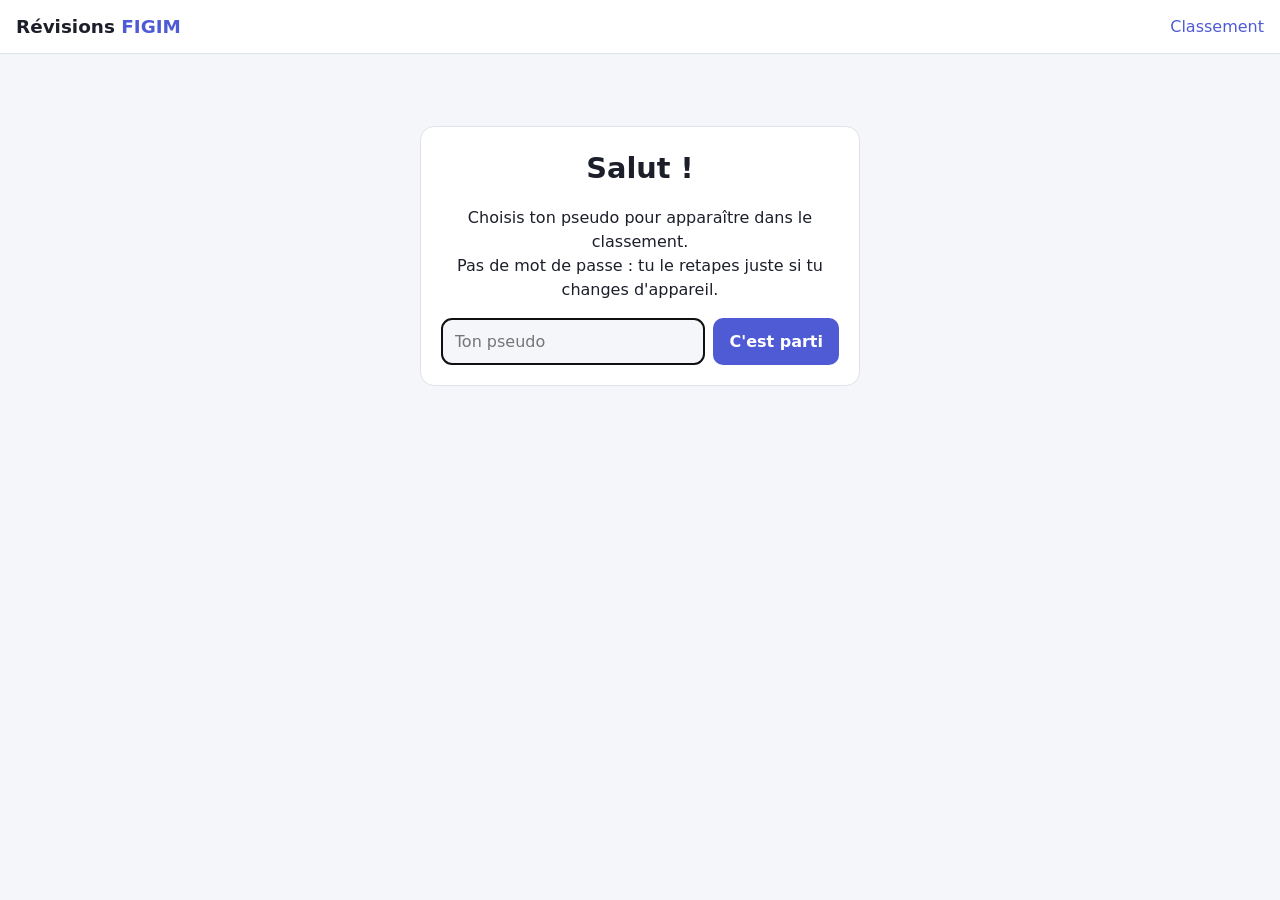
<file: index.html>
<!doctype html>
<html lang="fr">
<head>
  <meta charset="utf-8">
  <meta name="viewport" content="width=device-width, initial-scale=1">
  <title>Révisions FIGIM</title>
  <link rel="stylesheet" href="css/style.css">
</head>
<body>
  <header class="barre">
    <a class="logo" href="./">Révisions <span>FIGIM</span></a>
    <nav>
      <a href="classement.html">Classement</a>
      <button id="joueur" class="joueur" hidden></button>
    </nav>
  </header>

  <main>
    <!-- Écran pseudo : affiché tant qu'aucun nom n'est enregistré -->
    <section id="ecran-pseudo" class="carte centre" hidden>
      <h1>Salut !</h1>
      <p>Choisis ton pseudo pour apparaître dans le classement.<br>Pas de mot de passe : tu le retapes juste si tu changes d'appareil.</p>
      <form id="form-pseudo">
        <input id="champ-pseudo" maxlength="20" autocomplete="nickname" placeholder="Ton pseudo" required>
        <button type="submit">C'est parti</button>
      </form>
    </section>

    <!-- Accueil -->
    <section id="ecran-accueil" hidden>
      <h1 id="bonjour"></h1>
      <p class="discret" id="annee"></p>

      <div id="prochains-ds" class="carte" hidden>
        <h2>Prochains DS</h2>
        <ul id="liste-ds"></ul>
      </div>

      <div class="filtres" role="group" aria-label="Filtrer les matières">
        <button data-filtre="toutes" class="actif">Toutes</button>
        <button data-filtre="jouables">Disponibles</button>
      </div>

      <div id="matieres"></div>
    </section>
  </main>

  <script type="module" src="js/app.js"></script>
</body>
</html>
</file>
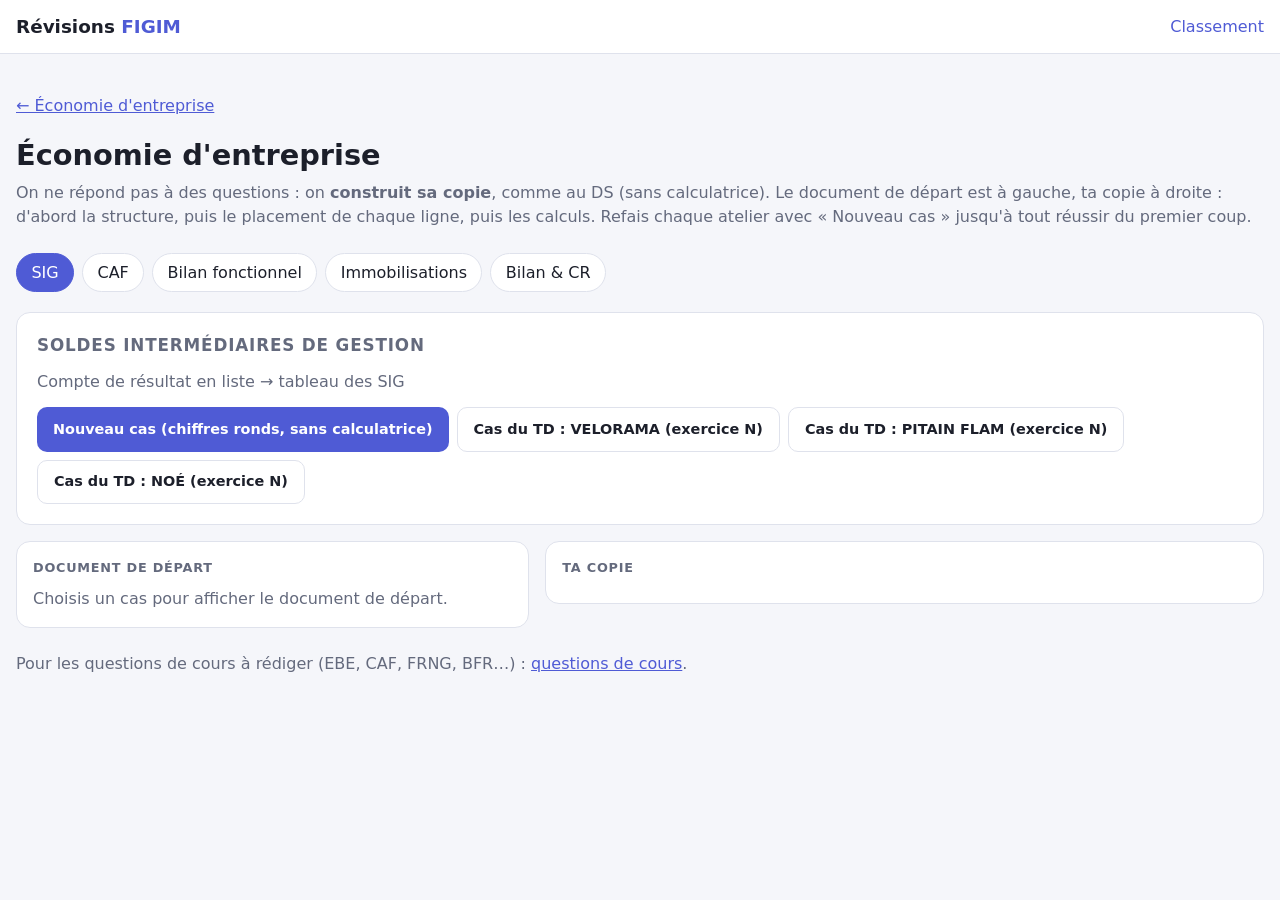
<file: atelier-eco.html>
<!doctype html>
<html lang="fr">
<head>
  <meta charset="utf-8">
  <meta name="viewport" content="width=device-width, initial-scale=1">
  <title>Économie d'entreprise — Révisions FIGIM</title>
  <link rel="stylesheet" href="css/style.css">
</head>
<body class="page-atelier">
  <header class="barre">
    <a class="logo" href="./">Révisions <span>FIGIM</span></a>
    <nav>
      <a href="classement.html">Classement</a>
    </nav>
  </header>

  <main>
    <p><a href="matiere.html?matiere=analyse-financiere">← Économie d'entreprise</a></p>
    <h1>Économie d'entreprise</h1>
    <p class="discret">On ne répond pas à des questions : on <strong>construit sa copie</strong>, comme au DS (sans calculatrice).
      Le document de départ est à gauche, ta copie à droite : d'abord la structure, puis le placement de chaque ligne, puis les calculs.
      Refais chaque atelier avec « Nouveau cas » jusqu'à tout réussir du premier coup.</p>

    <div class="filtres" id="onglets" role="tablist"></div>

    <section class="carte">
      <h2 id="titre-atelier"></h2>
      <p class="discret" id="dossier-atelier"></p>
      <div class="choix-cas" id="choix-cas"></div>
    </section>

    <div id="espace" class="espace-atelier">
      <aside class="panneau-donnees">
        <p class="panneau-titre">Document de départ</p>
        <div id="donnees"></div>
      </aside>
      <section class="panneau-copie">
        <p class="panneau-titre">Ta copie</p>
        <div id="copie"></div>
      </section>
    </div>

    <p class="discret lien-cours">Pour les questions de cours à rédiger (EBE, CAF, FRNG, BFR…) :
      <a href="jouer.html?matiere=analyse-financiere">questions de cours</a>.</p>
  </main>

  <script type="module" src="js/eco/page.js"></script>
</body>
</html>
</file>
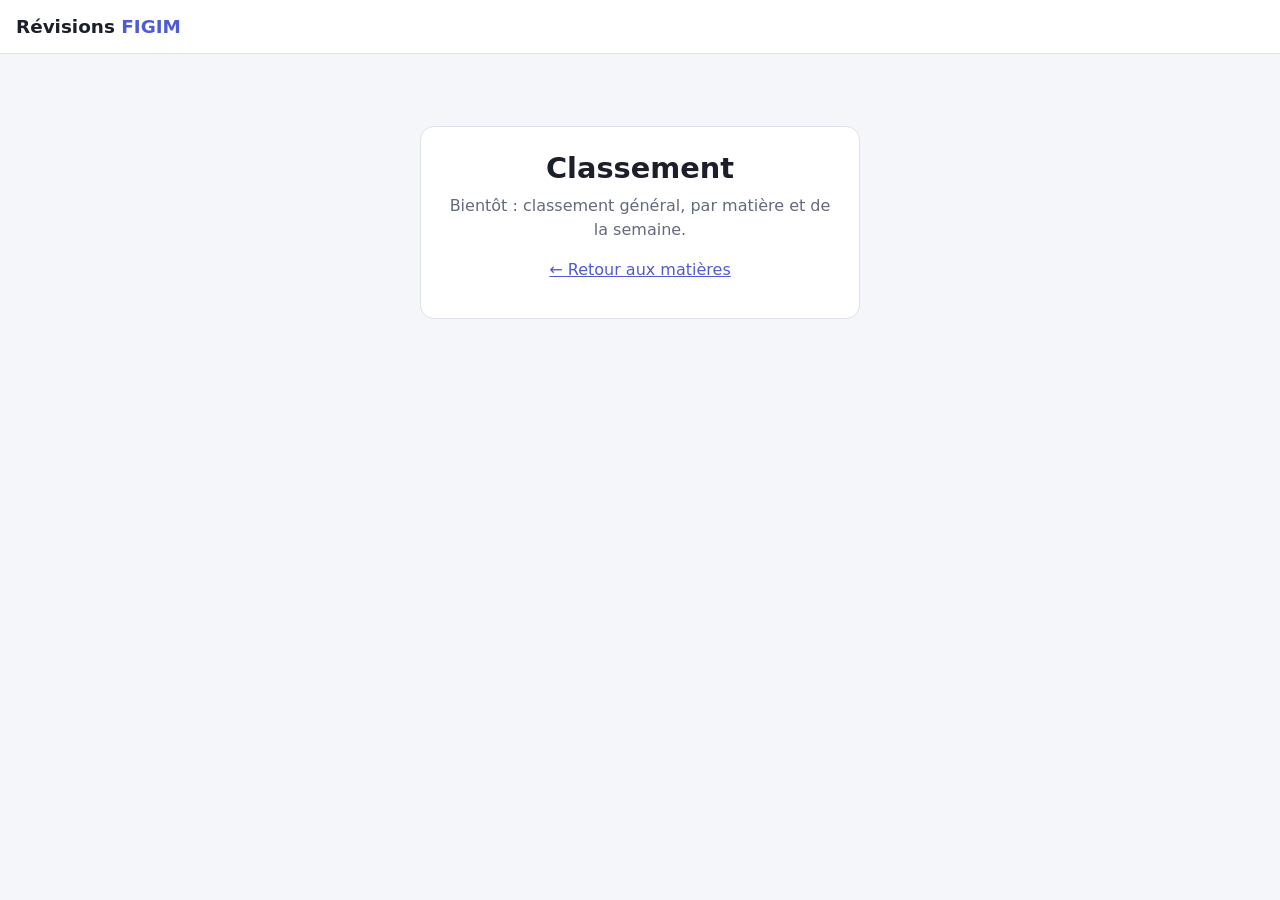
<file: classement.html>
<!doctype html>
<html lang="fr">
<head>
  <meta charset="utf-8">
  <meta name="viewport" content="width=device-width, initial-scale=1">
  <title>Classement — Révisions FIGIM</title>
  <link rel="stylesheet" href="css/style.css">
</head>
<body>
  <header class="barre">
    <a class="logo" href="./">Révisions <span>FIGIM</span></a>
  </header>
  <main>
    <section class="carte centre">
      <h1>Classement</h1>
      <p class="discret">Bientôt : classement général, par matière et de la semaine.</p>
      <p><a href="./">← Retour aux matières</a></p>
    </section>
  </main>
</body>
</html>
</file>
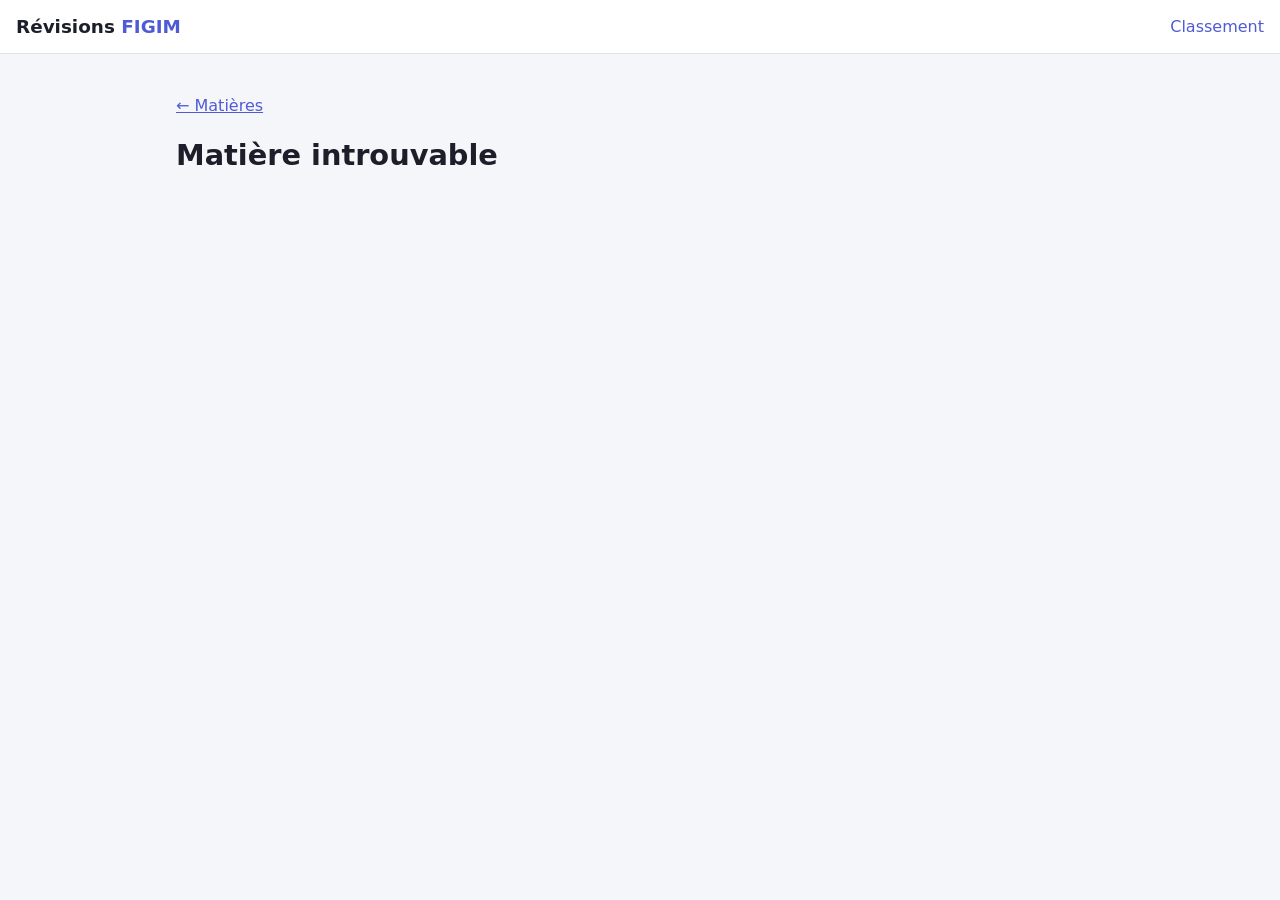
<file: matiere.html>
<!doctype html>
<html lang="fr">
<head>
  <meta charset="utf-8">
  <meta name="viewport" content="width=device-width, initial-scale=1">
  <title>Matière — Révisions FIGIM</title>
  <link rel="stylesheet" href="css/style.css">
</head>
<body>
  <header class="barre">
    <a class="logo" href="./">Révisions <span>FIGIM</span></a>
    <nav>
      <a href="classement.html">Classement</a>
    </nav>
  </header>

  <main>
    <p><a href="./">← Matières</a></p>
    <h1 id="titre-matiere">Chargement…</h1>
    <p id="sous-titre" class="discret"></p>

    <section id="bloc-cours" hidden>
      <h2>Cours</h2>
      <div id="liste-cours" class="grille"></div>
    </section>

    <section id="bloc-exercices" hidden>
      <h2>S'entraîner</h2>
      <div id="liste-exercices" class="grille"></div>
    </section>
  </main>

  <script type="module" src="js/matiere.js"></script>
</body>
</html>
</file>
<file: css/style.css>
:root {
  --fond: #f5f6fa;
  --surface: #ffffff;
  --texte: #1c1f2a;
  --discret: #646a7d;
  --bord: #dfe2ec;
  --accent: #4f5bd5;
  --accent-texte: #ffffff;
  --verrou: #eef0f5;
  --bon: #1f8a4c;
  --bon-fond: #e5f6ec;
  --faux: #c4373a;
  --faux-fond: #fbe9e9;
  --moyen: #b26a00;
  color-scheme: light dark;
}

@media (prefers-color-scheme: dark) {
  :root {
    --fond: #13151c;
    --surface: #1d2029;
    --texte: #e9ebf2;
    --discret: #9aa0b4;
    --bord: #2e3240;
    --accent: #8c95ff;
    --accent-texte: #13151c;
    --verrou: #181a22;
    --bon: #5fd08f;
    --bon-fond: #173326;
    --faux: #ff8a8c;
    --faux-fond: #3a1d20;
    --moyen: #f0b45a;
  }
}

* { box-sizing: border-box; }

body {
  margin: 0;
  min-height: 100vh;
  font-family: system-ui, -apple-system, "Segoe UI", sans-serif;
  background: var(--fond);
  color: var(--texte);
  line-height: 1.5;
}

a { color: var(--accent); }

.barre {
  display: flex;
  align-items: center;
  justify-content: space-between;
  gap: 1rem;
  padding: 0.8rem 16px;
  border-bottom: 1px solid var(--bord);
  background: var(--surface);
}
.barre nav { display: flex; align-items: center; gap: 1rem; }
.barre nav a { text-decoration: none; font-weight: 500; }
.logo { font-weight: 700; font-size: 1.15rem; color: var(--texte); text-decoration: none; }
.logo span { color: var(--accent); }

main { max-width: 960px; margin: 0 auto; padding: 1.5rem 16px 3rem; }

h1 { margin: 0 0 0.25rem; font-size: 1.8rem; }
h2 { margin: 2rem 0 0.75rem; font-size: 1.05rem; text-transform: uppercase; letter-spacing: 0.05em; color: var(--discret); }
.discret { color: var(--discret); margin: 0; }

.carte {
  background: var(--surface);
  border: 1px solid var(--bord);
  border-radius: 14px;
  padding: 1.25rem;
  margin-top: 1.25rem;
}
.carte h2 { margin-top: 0; }
.centre { max-width: 440px; margin: 3rem auto 0; text-align: center; }

form { display: flex; gap: 0.5rem; margin-top: 1rem; flex-wrap: wrap; }
input, .brouillon {
  flex: 1 1 180px;
  font: inherit;
  padding: 0.65rem 0.8rem;
  border: 1px solid var(--bord);
  border-radius: 10px;
  background: var(--fond);
  color: var(--texte);
}
button {
  font: inherit;
  font-weight: 600;
  padding: 0.65rem 1rem;
  border: 0;
  border-radius: 10px;
  background: var(--accent);
  color: var(--accent-texte);
  cursor: pointer;
}

.joueur { padding: 0.35rem 0.8rem; border-radius: 999px; }

.filtres { display: flex; gap: 0.5rem; margin-top: 1.5rem; }
.filtres button {
  background: var(--surface);
  color: var(--texte);
  border: 1px solid var(--bord);
  font-weight: 500;
  padding: 0.4rem 0.9rem;
  border-radius: 999px;
}
.filtres button.actif { background: var(--accent); color: var(--accent-texte); border-color: var(--accent); }

.grille {
  display: grid;
  grid-template-columns: repeat(auto-fill, minmax(210px, 1fr));
  gap: 0.75rem;
}
.matiere {
  display: block;
  background: var(--surface);
  border: 1px solid var(--bord);
  border-radius: 12px;
  padding: 1rem;
  color: inherit;
  text-decoration: none;
  transition: border-color 0.15s, transform 0.15s;
}
a.matiere:hover { border-color: var(--accent); transform: translateY(-2px); }
.matiere h3 { margin: 0 0 0.2rem; font-size: 1.05rem; }
.matiere .discret { font-size: 0.85rem; }
.matiere .etat { margin: 0.6rem 0 0; font-size: 0.85rem; font-weight: 600; color: var(--accent); }
.matiere.verrouillee { background: var(--verrou); }
.matiere.verrouillee .etat { color: var(--discret); font-weight: 500; }

#liste-ds { margin: 0; padding-left: 1.2rem; }

/* ---------- Entraînement ---------- */
.cases { display: grid; gap: 0.5rem; }
.cases label { display: flex; align-items: center; gap: 0.4rem; cursor: pointer; }
.cases input { flex: none; width: 1.1rem; height: 1.1rem; accent-color: var(--accent); }
.actions { display: flex; gap: 0.5rem; flex-wrap: wrap; justify-content: center; margin: 1.5rem 0 0; }
#ecran-reglages .actions { justify-content: flex-start; }
button.secondaire { background: var(--surface); color: var(--texte); border: 1px solid var(--bord); }

.entete-quiz { display: flex; justify-content: space-between; align-items: baseline; margin-top: 1rem; }
.score { font-weight: 700; color: var(--accent); }
.barre-progression { height: 6px; background: var(--bord); border-radius: 999px; margin-top: 0.5rem; overflow: hidden; }
#remplissage { height: 100%; width: 0; background: var(--accent); transition: width 0.3s; }

.question .meta { margin: 0; font-size: 0.85rem; color: var(--discret); }
.enonce { font-size: 1.15rem; margin: 0.6rem 0 1rem; overflow-x: auto; }

.choix { display: grid; gap: 0.6rem; }
.choix.deux { grid-template-columns: 1fr 1fr; }
.choix-bouton {
  text-align: left;
  font-weight: 500;
  background: var(--fond);
  color: var(--texte);
  border: 2px solid var(--bord);
  padding: 0.8rem 1rem;
  overflow-x: auto;
}
.choix.deux .choix-bouton { text-align: center; }
.choix-bouton:not(:disabled):hover { border-color: var(--accent); }
.choix-bouton:disabled { cursor: default; opacity: 0.6; }
.choix-bouton.bon { border-color: var(--bon); background: var(--bon-fond); opacity: 1; }
.choix-bouton.faux { border-color: var(--faux); background: var(--faux-fond); opacity: 1; }

.retour { margin-top: 1.25rem; padding-top: 1rem; border-top: 1px solid var(--bord); }
.verdict { font-weight: 700; margin: 0 0 0.4rem; }
.verdict.ok { color: var(--bon); }
.verdict.ko { color: var(--faux); }
#explication { overflow-x: auto; }

.score-final { font-size: 2.6rem; font-weight: 800; color: var(--accent); margin: 0.2rem 0; }
.erreur { margin-top: 0.75rem; }
.erreur .enonce { font-size: 1rem; margin-top: 0; }
.solution { margin: 0 0 0.4rem; color: var(--bon); }

.consigne { margin: 0.4rem 0 0; font-size: 0.85rem; color: var(--discret); font-style: italic; }
.enonce { white-space: pre-line; }
.saisie { margin-top: 0; }
.saisie input:disabled { opacity: 1; }
.saisie input.bon { border: 2px solid var(--bon); background: var(--bon-fond); }
.saisie input.faux { border: 2px solid var(--faux); background: var(--faux-fond); }
.saisie + .solution { margin-top: 0.6rem; font-weight: 600; }

#liste-chapitres h3 { margin: 0.6rem 0 0.1rem; font-size: 0.95rem; }
#liste-chapitres h3:first-child { margin-top: 0; }
.choix.trois { grid-template-columns: repeat(3, 1fr); margin-top: 1rem; }
.choix.trois .choix-bouton { text-align: center; }
.choix-bouton.moyen { border-color: var(--moyen); opacity: 1; }
.verdict.moyen { color: var(--moyen); }
.verso { white-space: pre-line; padding: 0.9rem 1rem; border-radius: 10px; background: var(--fond); border: 1px solid var(--bord); overflow-x: auto; }
.saisie { align-items: center; }
.unite { color: var(--discret); font-weight: 600; }
.aide { font-size: 0.85rem; margin-top: 0.4rem; }
.etape { padding: 0.9rem 0; border-top: 1px dashed var(--bord); }
.etape:first-child { border-top: 0; padding-top: 0; }
.etape-titre { margin: 0 0 0.6rem; overflow-x: auto; }
.etape > .discret { margin-top: 0.6rem; }
.etape > button { margin-top: 0.8rem; }

.brouillon { display: block; width: 100%; box-sizing: border-box; resize: vertical; margin-bottom: 0.6rem; }
.brouillon[readonly] { opacity: 0.8; }

/* ---------- Annexes de données, tableaux à remplir, classement ---------- */
.defile { overflow-x: auto; }
.donnees { display: grid; gap: 1rem; margin-bottom: 1.25rem; }
.annexe { padding: 0.8rem; border: 1px solid var(--bord); border-radius: 10px; background: var(--fond); }
.annexe-titre { margin: 0 0 0.5rem; font-weight: 700; }
.annexe .discret { margin-top: 0.5rem; font-size: 0.9rem; }
.tableau-donnees, .tableau-saisie { border-collapse: collapse; width: 100%; font-size: 0.95rem; }
.tableau-donnees th, .tableau-saisie th { text-align: right; padding: 0.3rem 0.5rem; color: var(--discret); font-weight: 600; border-bottom: 2px solid var(--bord); }
.tableau-donnees th:first-child, .tableau-saisie th:first-child { text-align: left; }
.tableau-donnees td, .tableau-saisie td { padding: 0.25rem 0.5rem; border-bottom: 1px solid var(--bord); }
.tableau-donnees td.case, .tableau-saisie td.case { text-align: right; white-space: nowrap; font-variant-numeric: tabular-nums; }
.ligne-titre td { font-weight: 700; background: var(--surface); padding-top: 0.6rem; }
.ligne-total td { font-weight: 700; }
.tableau-saisie td.case { width: 9rem; }
.tableau-saisie td.donnee { color: var(--discret); }
.tableau-saisie input { width: 100%; min-width: 5.5rem; padding: 0.35rem 0.5rem; text-align: right; border-radius: 8px; }
.tableau-saisie input:disabled { opacity: 1; }
.tableau-saisie input.bon { border: 2px solid var(--bon); background: var(--bon-fond); }
.tableau-saisie input.faux { border: 2px solid var(--faux); background: var(--faux-fond); }
.attendu { display: block; font-size: 0.85rem; font-weight: 700; color: var(--bon); }
.aides { margin: 0.8rem 0 0; padding-left: 1.2rem; font-size: 0.92rem; }
.aides li { margin-bottom: 0.25rem; }
.tableau-saisie + button, .defile + button { margin-top: 0.8rem; }

.classer-ligne { padding: 0.6rem 0; border-bottom: 1px solid var(--bord); }
.classer-ligne.rate { background: var(--faux-fond); border-radius: 8px; padding: 0.6rem; }
.classer-texte { margin: 0 0 0.4rem; font-weight: 600; }
.classer-options { display: flex; flex-wrap: wrap; gap: 0.35rem; }
.classer-bouton { font-weight: 500; font-size: 0.85rem; padding: 0.3rem 0.6rem; border-radius: 8px; background: var(--fond); color: var(--texte); border: 2px solid var(--bord); }
.classer-bouton.choisi { border-color: var(--accent); background: var(--accent); color: var(--accent-texte); }
.classer-bouton:disabled { cursor: default; opacity: 0.5; }
.classer-bouton.bon { border-color: var(--bon); background: var(--bon-fond); color: var(--texte); opacity: 1; }
.classer-bouton.faux { border-color: var(--faux); background: var(--faux-fond); color: var(--texte); opacity: 1; }
.classer-expl { margin-top: 0.4rem; font-size: 0.9rem; }
.classer-ligne + button { margin-top: 0.8rem; }

/* ---------- Ateliers (économie d'entreprise) ---------- */
.page-atelier main { max-width: 1400px; }
.choix-cas { display: flex; flex-wrap: wrap; gap: 0.5rem; margin-top: 0.8rem; }
.choix-cas button { font-size: 0.9rem; }
.espace-atelier { display: grid; grid-template-columns: minmax(300px, 5fr) 7fr; gap: 1rem; margin-top: 1rem; align-items: start; }
@media (max-width: 900px) { .espace-atelier { grid-template-columns: 1fr; } }
.panneau-donnees { position: sticky; top: 0.5rem; max-height: calc(100vh - 1rem); overflow-y: auto; }
@media (max-width: 900px) { .panneau-donnees { position: static; max-height: none; } }
.panneau-donnees, .panneau-copie { background: var(--surface); border: 1px solid var(--bord); border-radius: 14px; padding: 1rem; min-width: 0; }
.panneau-titre { margin: 0 0 0.6rem; font-size: 0.8rem; text-transform: uppercase; letter-spacing: 0.06em; color: var(--discret); font-weight: 700; }
#donnees { display: grid; gap: 0.8rem; }
.rappel { margin: 0; padding: 0.6rem 0.8rem; border-radius: 10px; background: var(--fond); border: 1px dashed var(--accent); }
.lien-cours { margin-top: 1.5rem; }

.phase { padding: 1rem 0 1.25rem; border-top: 1px solid var(--bord); }
.phase:first-child { border-top: 0; padding-top: 0; }
.phase-titre { margin: 0 0 0.3rem; font-size: 1.1rem; }
.phase-consigne { margin: 0 0 0.8rem; color: var(--discret); }

.placement > .discret { font-size: 0.9rem; margin-bottom: 0.6rem; }
.reserve { display: flex; flex-wrap: wrap; gap: 0.4rem; padding: 0.7rem; border: 2px dashed var(--bord); border-radius: 12px; margin-bottom: 0.8rem; min-height: 3rem; }
.jeton { display: inline-flex; gap: 0.5rem; align-items: baseline; font-weight: 500; font-size: 0.88rem; padding: 0.35rem 0.6rem; border-radius: 8px;
  background: var(--fond); color: var(--texte); border: 2px solid var(--bord); text-align: left; }
.jeton:hover { border-color: var(--accent); }
.jeton.choisi { border-color: var(--accent); background: var(--accent); color: var(--accent-texte); }
.jeton-montant { font-weight: 700; font-variant-numeric: tabular-nums; white-space: nowrap; }
.jeton.bloque { border-color: var(--bon); background: var(--bon-fond); cursor: default; }
.jeton.faux { border-color: var(--faux); background: var(--faux-fond); }
.zones { display: grid; grid-template-columns: repeat(auto-fill, minmax(220px, 1fr)); gap: 0.6rem; }
.zone { border: 1px solid var(--bord); border-radius: 10px; padding: 0.5rem; background: var(--surface); cursor: pointer; min-height: 3.2rem; }
.zone:hover { border-color: var(--accent); }
.zone-unique { min-width: 12rem; }
.zone-titre { margin: 0 0 0.35rem; font-size: 0.82rem; font-weight: 700; color: var(--discret); }
.zone-depot { display: flex; flex-wrap: wrap; gap: 0.35rem; min-height: 1.6rem; }
.squelette, .journal { display: grid; gap: 0.6rem; margin-bottom: 0.8rem; }
.groupe-solde, .ecriture { border-left: 4px solid var(--accent); padding: 0.4rem 0 0.4rem 0.7rem; }
.groupe-titre { margin: 0 0 0.4rem; font-weight: 800; }
.sous-zones { display: grid; grid-template-columns: repeat(auto-fit, minmax(200px, 1fr)); gap: 0.5rem; }
.bilan-fonctionnel { display: grid; grid-template-columns: 1fr 1fr; gap: 0.8rem; margin-bottom: 0.8rem; }
@media (max-width: 640px) { .bilan-fonctionnel { grid-template-columns: 1fr; } }
.colonne-bf { display: grid; gap: 0.5rem; align-content: start; }
.placement .zones:empty { display: none; }
.cascade-ordre { display: flex; flex-wrap: wrap; gap: 0.5rem; }

.actions-atelier { display: flex; flex-wrap: wrap; gap: 0.5rem; align-items: center; margin-top: 0.8rem; }
.actions-atelier button:disabled { opacity: 0.45; cursor: not-allowed; }
.verdict-ok { margin: 0; font-weight: 700; color: var(--bon); }
.verdict-ko { font-weight: 700; color: var(--faux); list-style: none; margin-left: -1.2rem; }
.remarques { margin: 0.6rem 0 0; padding-left: 1.2rem; font-size: 0.92rem; }
.remarques li { margin-bottom: 0.25rem; }
.grille-calcul .tableau-saisie td.case { width: 10rem; }

.schema { display: flex; gap: 0.5rem; align-items: flex-end; margin-top: 1rem; }
.pile { display: flex; flex-direction: column; width: 9rem; }
.barre-schema { display: flex; align-items: center; justify-content: center; text-align: center; white-space: pre-line; font-weight: 700;
  font-size: 0.85rem; border-radius: 6px; color: #fff; }
.barre-schema.bfr { background: #2b8a8a; }
.barre-schema.frng { background: #8a8f9e; }
.barre-schema.tn-pos, .barre-schema.tn-neg { background: #d94f9c; }
.bilan-atelier ul { padding-left: 1.2rem; }

/* Lignes du document de départ qu'on clique pour les placer */
#donnees .cliquable { cursor: pointer; }
#donnees tr.cliquable:hover td, #donnees td.cliquable:hover { background: color-mix(in srgb, var(--accent) 12%, transparent); }
#donnees tr.choisie td, #donnees td.choisie { background: var(--accent); color: var(--accent-texte); }
#donnees tr.placee td, #donnees td.placee { color: var(--discret); }
#donnees tr.bon td, #donnees td.bon { background: var(--bon-fond); color: var(--texte); }
#donnees tr.faux td, #donnees td.faux { background: var(--faux-fond); color: var(--texte); }
#donnees tr.inactive { opacity: 0.35; }
.badge-zone { margin-left: 0.4rem; font-size: 0.75rem; font-weight: 700; color: var(--accent); white-space: nowrap; }
.badge-zone:empty { display: none; }
#donnees tr.choisie .badge-zone, #donnees td.choisie .badge-zone { color: var(--accent-texte); }
#donnees td.case .badge-zone { display: block; margin: 0; }
.num-compte { display: inline-block; min-width: 3.4rem; margin-right: 0.3rem; font-variant-numeric: tabular-nums; font-weight: 700; color: var(--discret); }

/* ---------- Cours (cours.html) ---------- */
.page-cours { max-width: 820px; }
.sommaire { background: var(--surface); border: 1px solid var(--bord); border-radius: 14px; padding: 0.8rem 1.25rem; margin-top: 1rem; }
.sommaire summary { cursor: pointer; font-weight: 700; }
.sommaire ol { margin: 0.4rem 0 0; padding-left: 1.2rem; }
.sommaire ol ol { margin: 0.1rem 0 0.3rem; font-size: 0.92rem; }
.sommaire a { text-decoration: none; }
.sommaire a:hover { text-decoration: underline; }

.cours { background: var(--surface); border: 1px solid var(--bord); border-radius: 14px; padding: 1.5rem; margin-top: 1rem; overflow-wrap: break-word; }
@media (max-width: 640px) { .cours { padding: 1rem; } }
.cours h1 { font-size: 1.6rem; margin-bottom: 1rem; }
.cours h2 { text-transform: none; letter-spacing: 0; color: var(--texte); font-size: 1.35rem; margin: 2.2rem 0 0.6rem; padding-bottom: 0.3rem; border-bottom: 2px solid var(--bord); }
.cours h3 { font-size: 1.12rem; margin: 1.6rem 0 0.4rem; color: var(--accent); }
.cours h4 { font-size: 1rem; margin: 1.2rem 0 0.3rem; }
.cours h2, .cours h3, .cours h4 { scroll-margin-top: 1rem; }
.cours p { overflow-x: auto; overflow-y: hidden; position: relative; }
.cours ul, .cours ol { padding-left: 1.3rem; }
.cours hr { border: 0; border-top: 1px solid var(--bord); margin: 2rem 0; }
.cours img { display: block; max-width: 100%; height: auto; margin: 1rem auto; padding: 0.4rem; background: #fff; border-radius: 8px; border: 1px solid var(--bord); }
/* position: relative pour que le MathML caché de KaTeX (en absolute) reste dans la zone qui défile */
.cours .defile { margin: 1rem 0; position: relative; }
.cours table { border-collapse: collapse; width: 100%; font-size: 0.95rem; }
.cours th, .cours td { padding: 0.45rem 0.6rem; border: 1px solid var(--bord); text-align: left; vertical-align: top; }
.cours th { background: var(--fond); }
.cours .katex-display { overflow-x: auto; overflow-y: hidden; padding: 0.2rem 0; }

.encadre { margin: 1.2rem 0; padding: 0.8rem 1rem; border-left: 4px solid var(--c); border-radius: 0 10px 10px 0;
  background: color-mix(in srgb, var(--c) 9%, var(--surface)); --c: var(--accent); }
.encadre.info { --c: var(--discret); }
.encadre.bon { --c: var(--bon); }
.encadre.moyen { --c: var(--moyen); }
.encadre > :first-child { margin-top: 0; }
.encadre > :last-child { margin-bottom: 0; }
.encadre-titre { font-weight: 700; color: var(--c); }

.navigation-cours { display: grid; grid-template-columns: 1fr 1fr; gap: 0.75rem; margin-top: 1.25rem; }
.navigation-cours .suivant { grid-column: 2; text-align: right; }
@media (max-width: 640px) { .navigation-cours { grid-template-columns: 1fr; } .navigation-cours .suivant { grid-column: 1; } }
.onglets { display: flex; gap: 0.5rem; flex-wrap: wrap; margin-top: 0.5rem; }
.onglets a { padding: 0.4rem 0.9rem; border-radius: 999px; border: 1px solid var(--bord); background: var(--surface); color: var(--texte); text-decoration: none; font-weight: 500; }
.onglets a:hover { border-color: var(--accent); }
.onglets a.actif { background: var(--accent); border-color: var(--accent); color: var(--accent-texte); }
.matiere.double .liens-carte { display: flex; gap: 0.6rem; flex-wrap: wrap; }
.liens-carte a { padding: 0.25rem 0.7rem; border-radius: 999px; border: 1px solid var(--accent); text-decoration: none; }
.liens-carte a:hover { background: var(--accent); color: var(--accent-texte); }
</file>
